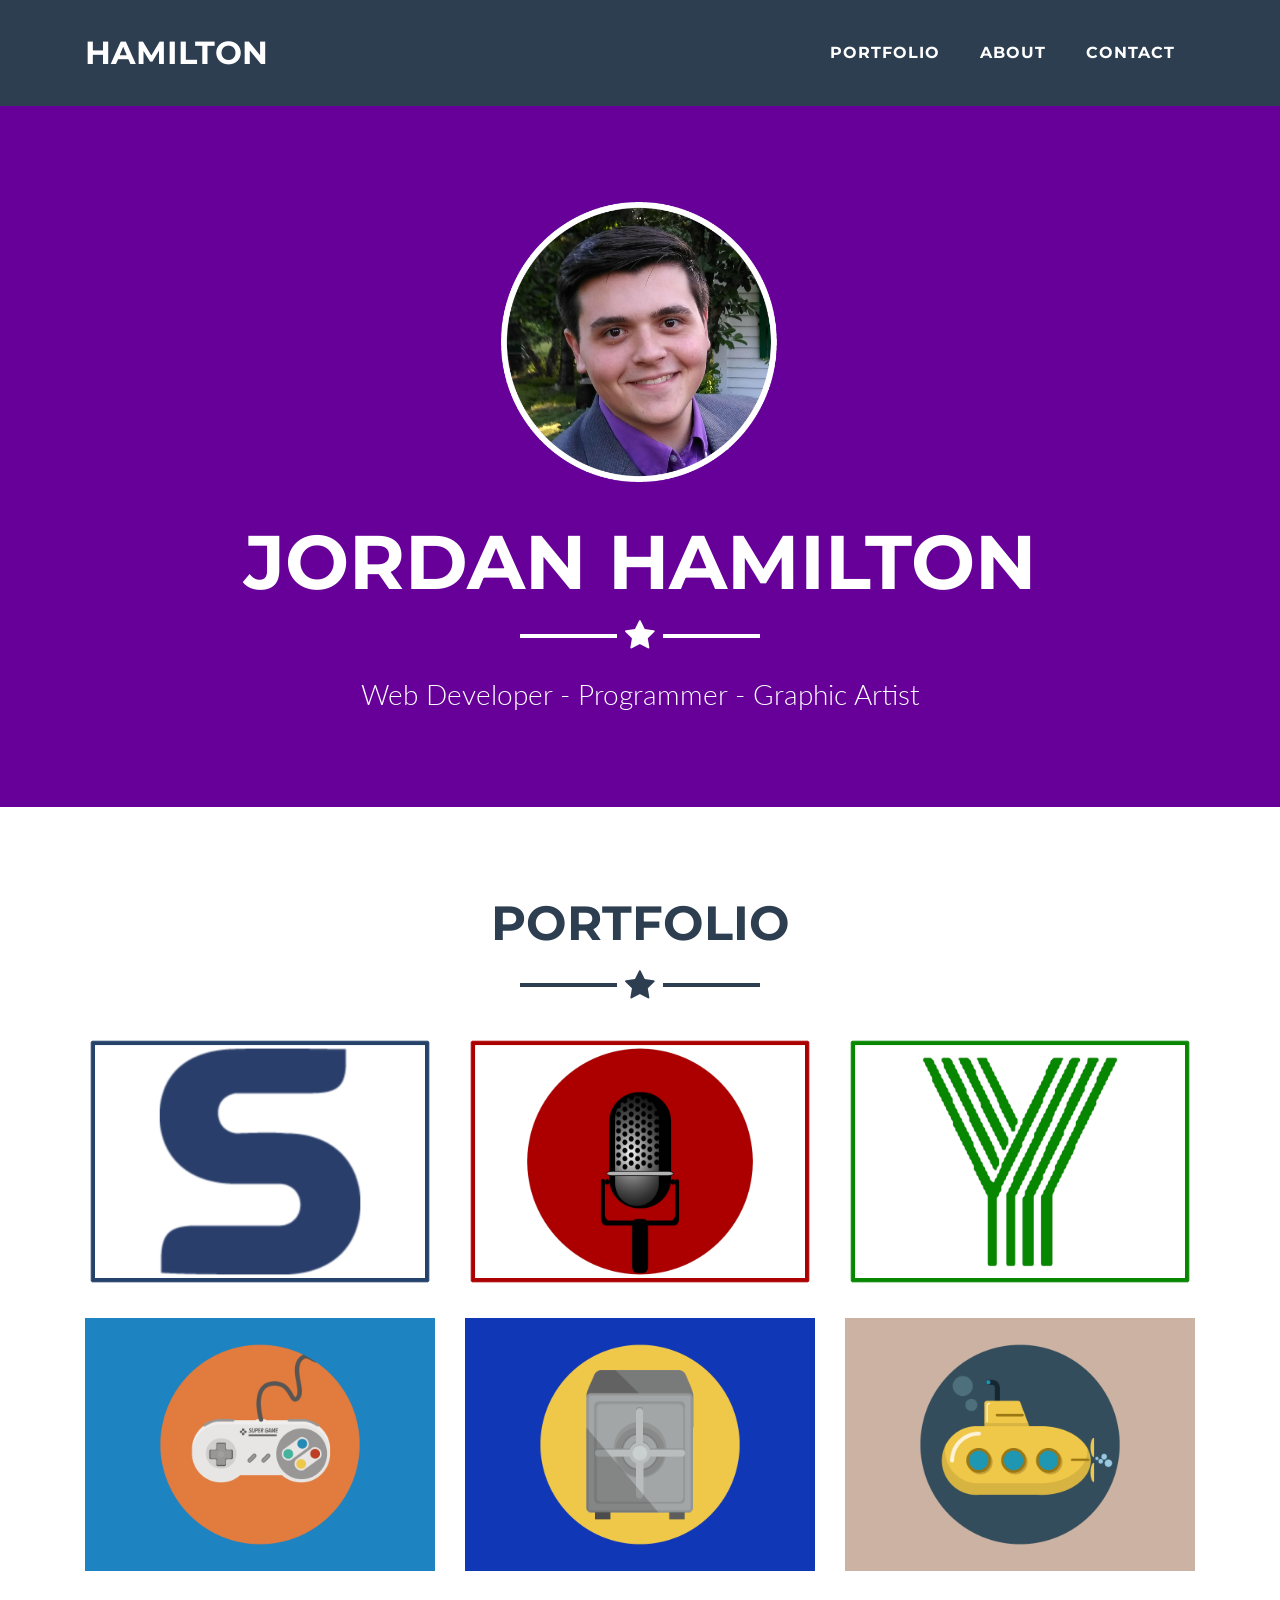
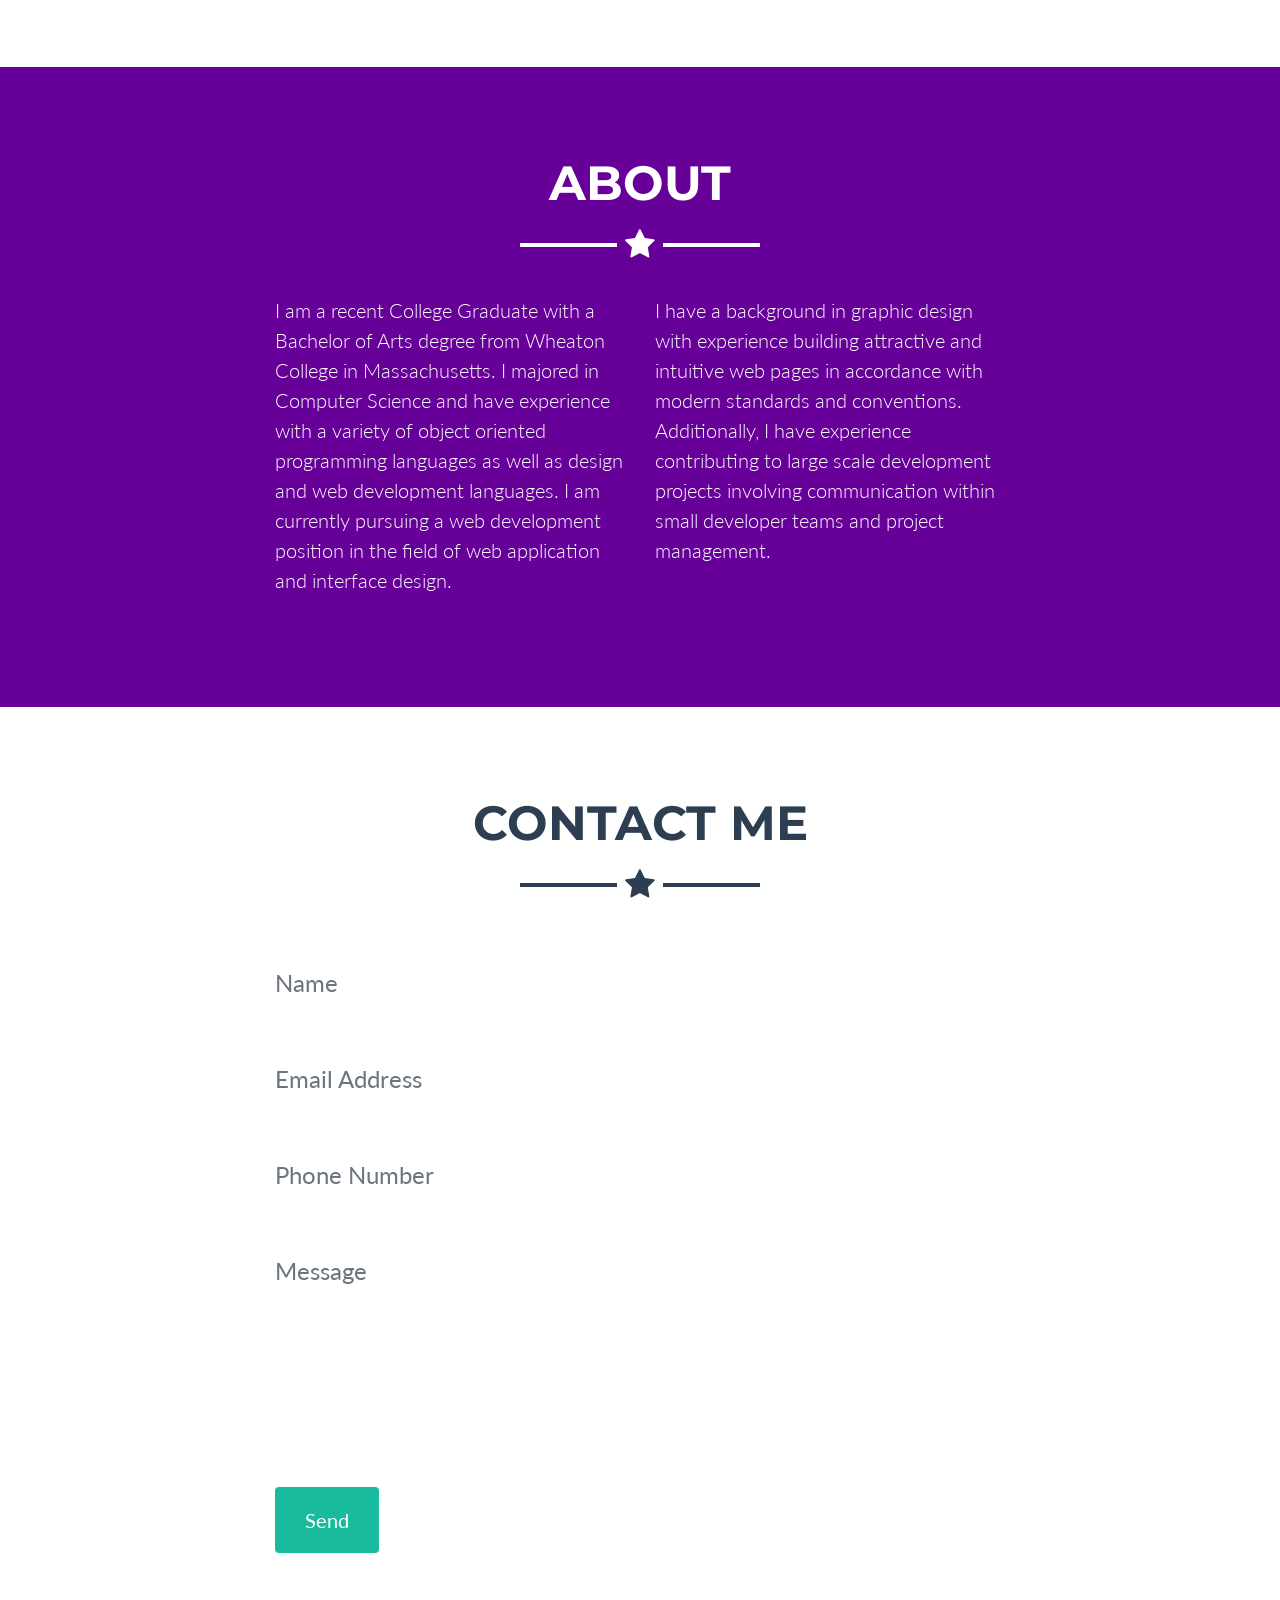
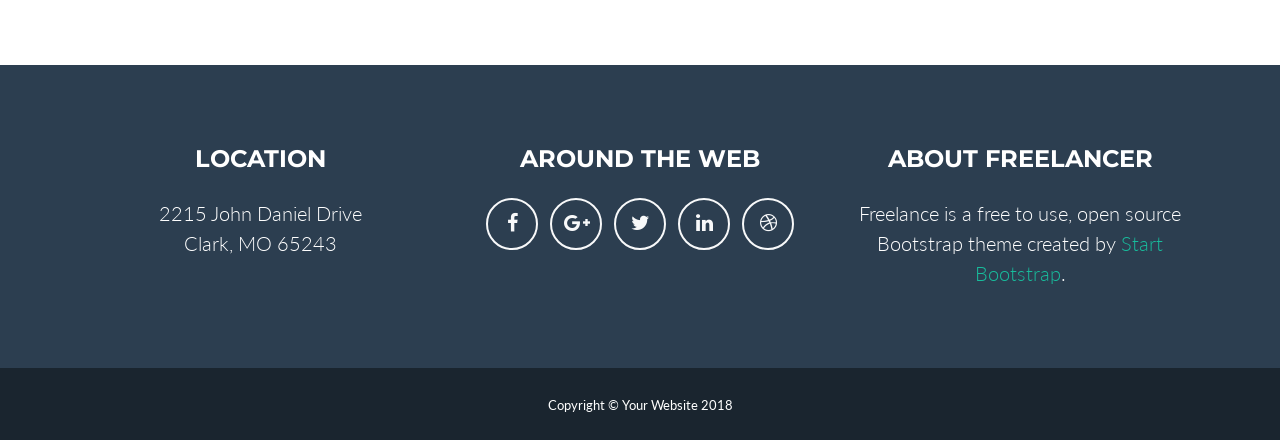
<file: index.html>
<!DOCTYPE html>
<html lang="en">

  <head>

    <meta charset="utf-8">
    <meta name="viewport" content="width=device-width, initial-scale=1, shrink-to-fit=no">
    <meta name="description" content="">
    <meta name="author" content="">

    <title>Jordan Hamilton - Web Developer</title>

    <!-- Bootstrap core CSS -->
    <link href="vendor/bootstrap/css/bootstrap.min.css" rel="stylesheet">

    <!-- Custom fonts for this template -->
    <link href="vendor/font-awesome/css/font-awesome.min.css" rel="stylesheet" type="text/css">
    <link href="https://fonts.googleapis.com/css?family=Montserrat:400,700" rel="stylesheet" type="text/css">
    <link href="https://fonts.googleapis.com/css?family=Lato:400,700,400italic,700italic" rel="stylesheet" type="text/css">

    <!-- Plugin CSS -->
    <link href="vendor/magnific-popup/magnific-popup.css" rel="stylesheet" type="text/css">

    <!-- Custom styles for this template -->
    <link href="css/freelancer.css" rel="stylesheet">

  </head>

  <body id="page-top">

    <!-- Navigation -->
    <nav class="navbar navbar-expand-lg bg-secondary fixed-top text-uppercase" id="mainNav">
      <div class="container">
        <a class="navbar-brand js-scroll-trigger" href="#page-top">Hamilton</a>
        <button class="navbar-toggler navbar-toggler-right text-uppercase bg-primary text-white rounded" type="button" data-toggle="collapse" data-target="#navbarResponsive" aria-controls="navbarResponsive" aria-expanded="false" aria-label="Toggle navigation">
          Menu
          <i class="fa fa-bars"></i>
        </button>
        <div class="collapse navbar-collapse" id="navbarResponsive">
          <ul class="navbar-nav ml-auto">
            <li class="nav-item mx-0 mx-lg-1">
              <a class="nav-link py-3 px-0 px-lg-3 rounded js-scroll-trigger" href="#portfolio">Portfolio</a>
            </li>
            <li class="nav-item mx-0 mx-lg-1">
              <a class="nav-link py-3 px-0 px-lg-3 rounded js-scroll-trigger" href="#about">About</a>
            </li>
            <li class="nav-item mx-0 mx-lg-1">
              <a class="nav-link py-3 px-0 px-lg-3 rounded js-scroll-trigger" href="#contact">Contact</a>
            </li>
          </ul>
        </div>
      </div>
    </nav>

    <!-- Header -->
    <header class="masthead bg-primary text-white text-center">
      <div class="container">
        <img id="profile" class="img-fluid mb-5 d-block mx-auto" src="img/round-profile.png" alt="">
        <h1 class="text-uppercase mb-0">Jordan Hamilton</h1>
        <hr class="star-light">
        <h2 class="font-weight-light mb-0">Web Developer - Programmer - Graphic Artist</h2>
      </div>
    </header>

    <!-- Portfolio Grid Section -->
    <section class="portfolio" id="portfolio">
      <div class="container">
        <h2 class="text-center text-uppercase text-secondary mb-0">Portfolio</h2>
        <hr class="star-dark mb-5">
        <div class="row">
          <div class="col-md-6 col-lg-4">
            <a class="portfolio-item d-block mx-auto" href="#portfolio-modal-1">
              <div class="portfolio-item-caption d-flex position-absolute h-100 w-100">
                <div class="portfolio-item-caption-content my-auto w-100 text-center text-white">
                  <i class="fa fa-search-plus fa-3x"></i>
                </div>
              </div>
              <img class="img-fluid" src="img/portfolio/screener-logo.png" alt="">
            </a>
          </div>
          <div class="col-md-6 col-lg-4">
            <a class="portfolio-item d-block mx-auto" href="#portfolio-modal-2">
              <div class="portfolio-item-caption d-flex position-absolute h-100 w-100">
                <div class="portfolio-item-caption-content my-auto w-100 text-center text-white">
                  <i class="fa fa-search-plus fa-3x"></i>
                </div>
              </div>
              <img class="img-fluid" src="img/portfolio/wnri-logo.png" alt="">
            </a>
          </div>
          <div class="col-md-6 col-lg-4">
            <a class="portfolio-item d-block mx-auto" href="#portfolio-modal-3">
              <div class="portfolio-item-caption d-flex position-absolute h-100 w-100">
                <div class="portfolio-item-caption-content my-auto w-100 text-center text-white">
                  <i class="fa fa-search-plus fa-3x"></i>
                </div>
              </div>
              <img class="img-fluid" src="img/portfolio/yippee-logo.png" alt="">
            </a>
          </div>
          <div class="col-md-6 col-lg-4">
            <a class="portfolio-item d-block mx-auto" href="#portfolio-modal-4">
              <div class="portfolio-item-caption d-flex position-absolute h-100 w-100">
                <div class="portfolio-item-caption-content my-auto w-100 text-center text-white">
                  <i class="fa fa-search-plus fa-3x"></i>
                </div>
              </div>
              <img class="img-fluid" src="img/portfolio/game.png" alt="">
            </a>
          </div>
          <div class="col-md-6 col-lg-4">
            <a class="portfolio-item d-block mx-auto" href="#portfolio-modal-5">
              <div class="portfolio-item-caption d-flex position-absolute h-100 w-100">
                <div class="portfolio-item-caption-content my-auto w-100 text-center text-white">
                  <i class="fa fa-search-plus fa-3x"></i>
                </div>
              </div>
              <img class="img-fluid" src="img/portfolio/safe.png" alt="">
            </a>
          </div>
          <div class="col-md-6 col-lg-4">
            <a class="portfolio-item d-block mx-auto" href="#portfolio-modal-6">
              <div class="portfolio-item-caption d-flex position-absolute h-100 w-100">
                <div class="portfolio-item-caption-content my-auto w-100 text-center text-white">
                  <i class="fa fa-search-plus fa-3x"></i>
                </div>
              </div>
              <img class="img-fluid" src="img/portfolio/submarine.png" alt="">
            </a>
          </div>
        </div>
      </div>
    </section>

    <!-- About Section -->
    <section class="bg-primary text-white mb-0" id="about">
      <div class="container">
        <h2 class="text-center text-uppercase text-white">About</h2>
        <hr class="star-light mb-5">
        <div class="row">
          <div class="col-lg-4 ml-auto">
            <p class="lead">I am a recent College Graduate with a Bachelor of Arts degree from Wheaton College in Massachusetts. I majored in Computer Science and have experience with a variety of object oriented programming languages as well as design and web development languages. I am currently pursuing a web development position in the field of web application and interface design. </p>
          </div>
          <div class="col-lg-4 mr-auto">
            <p class="lead">I have a background in graphic design with experience building attractive and intuitive web pages in accordance with modern standards and conventions. Additionally, I have experience contributing to large scale development projects involving communication within small developer teams and project management.</p>
          </div>
        </div>
      </div>
    </section>

    <!-- Contact Section -->
    <section id="contact">
      <div class="container">
        <h2 class="text-center text-uppercase text-secondary mb-0">Contact Me</h2>
        <hr class="star-dark mb-5">
        <div class="row">
          <div class="col-lg-8 mx-auto">
            <!-- To configure the contact form email address, go to mail/contact_me.php and update the email address in the PHP file on line 19. -->
            <!-- The form should work on most web servers, but if the form is not working you may need to configure your web server differently. -->
            <form name="sentMessage" id="contactForm" novalidate="novalidate">
              <div class="control-group">
                <div class="form-group floating-label-form-group controls mb-0 pb-2">
                  <label>Name</label>
                  <input class="form-control" id="name" type="text" placeholder="Name" required="required" data-validation-required-message="Please enter your name.">
                  <p class="help-block text-danger"></p>
                </div>
              </div>
              <div class="control-group">
                <div class="form-group floating-label-form-group controls mb-0 pb-2">
                  <label>Email Address</label>
                  <input class="form-control" id="email" type="email" placeholder="Email Address" required="required" data-validation-required-message="Please enter your email address.">
                  <p class="help-block text-danger"></p>
                </div>
              </div>
              <div class="control-group">
                <div class="form-group floating-label-form-group controls mb-0 pb-2">
                  <label>Phone Number</label>
                  <input class="form-control" id="phone" type="tel" placeholder="Phone Number" required="required" data-validation-required-message="Please enter your phone number.">
                  <p class="help-block text-danger"></p>
                </div>
              </div>
              <div class="control-group">
                <div class="form-group floating-label-form-group controls mb-0 pb-2">
                  <label>Message</label>
                  <textarea class="form-control" id="message" rows="5" placeholder="Message" required="required" data-validation-required-message="Please enter a message."></textarea>
                  <p class="help-block text-danger"></p>
                </div>
              </div>
              <br>
              <div id="success"></div>
              <div class="form-group">
                <button type="submit" class="btn btn-primary btn-xl" id="sendMessageButton">Send</button>
              </div>
            </form>
          </div>
        </div>
      </div>
    </section>

    <!-- Footer -->
    <footer class="footer text-center">
      <div class="container">
        <div class="row">
          <div class="col-md-4 mb-5 mb-lg-0">
            <h4 class="text-uppercase mb-4">Location</h4>
            <p class="lead mb-0">2215 John Daniel Drive
              <br>Clark, MO 65243</p>
          </div>
          <div class="col-md-4 mb-5 mb-lg-0">
            <h4 class="text-uppercase mb-4">Around the Web</h4>
            <ul class="list-inline mb-0">
              <li class="list-inline-item">
                <a class="btn btn-outline-light btn-social text-center rounded-circle" href="#">
                  <i class="fa fa-fw fa-facebook"></i>
                </a>
              </li>
              <li class="list-inline-item">
                <a class="btn btn-outline-light btn-social text-center rounded-circle" href="#">
                  <i class="fa fa-fw fa-google-plus"></i>
                </a>
              </li>
              <li class="list-inline-item">
                <a class="btn btn-outline-light btn-social text-center rounded-circle" href="#">
                  <i class="fa fa-fw fa-twitter"></i>
                </a>
              </li>
              <li class="list-inline-item">
                <a class="btn btn-outline-light btn-social text-center rounded-circle" href="#">
                  <i class="fa fa-fw fa-linkedin"></i>
                </a>
              </li>
              <li class="list-inline-item">
                <a class="btn btn-outline-light btn-social text-center rounded-circle" href="#">
                  <i class="fa fa-fw fa-dribbble"></i>
                </a>
              </li>
            </ul>
          </div>
          <div class="col-md-4">
            <h4 class="text-uppercase mb-4">About Freelancer</h4>
            <p class="lead mb-0">Freelance is a free to use, open source Bootstrap theme created by
              <a href="http://startbootstrap.com">Start Bootstrap</a>.</p>
          </div>
        </div>
      </div>
    </footer>

    <div class="copyright py-4 text-center text-white">
      <div class="container">
        <small>Copyright &copy; Your Website 2018</small>
      </div>
    </div>

    <!-- Scroll to Top Button (Only visible on small and extra-small screen sizes) -->
    <div class="scroll-to-top d-lg-none position-fixed ">
      <a class="js-scroll-trigger d-block text-center text-white rounded" href="#page-top">
        <i class="fa fa-chevron-up"></i>
      </a>
    </div>

    <!-- Portfolio Modals -->

    <!-- Portfolio Modal 1 -->
    <div class="portfolio-modal mfp-hide" id="portfolio-modal-1">
      <div class="portfolio-modal-dialog bg-white">
        <a class="close-button d-none d-md-block portfolio-modal-dismiss" href="#">
          <i class="fa fa-3x fa-times"></i>
        </a>
        <div class="container text-center">
          <div class="row">
            <div class="col-lg-8 mx-auto">
              <h2 class="text-secondary text-uppercase mb-0">Screener</h2>
              <hr class="star-dark mb-4">
              <img class="img-fluid mb-4 img-modal" src="img/screener-grab.png" alt="">
              <p class="mb-4 text-justify">Screener is an online application designed to allow Wheaton students to stream films and videos related to their coursework from anywhere on Wheaton’s campus. It is organized by an SQL database, managing discrete user accounts to connect students with only the films authorized by their own specific professors. Professors use Screener’s Instructor interface to add digital copies of films to the system. Screener is secured by a two-factor credential login system and Wheaton’s local Network firewall protections. As a compliment to e-services already made available by Wheaton College, this service provides students with access to otherwise unavailable educational content in a convenient and modern platform.</p>
              <a href="Screener/html/index.html" type="button" class="btn btn-primary btn-lg btn-modal" id="screenerHome">Homepage - Login</a>
              <a href="Screener/html/selectorStatic.html" type="button" class="btn btn-info btn-lg btn-modal" id="selector">Film Selector</a>
              <a href="Screener/Screenshots/instructor_page.PNG" type="button" class="btn btn-info btn-lg btn-modal" id="professor">Class Manager</a>
              <a class="btn btn-secondary btn-lg btn-modal rounded-pill portfolio-modal-dismiss" href="#">
                <i class="fa fa-close"></i>
                Close</a>
            </div>
          </div>
        </div>
      </div>
    </div>

    <!-- Portfolio Modal 2 -->
    <div class="portfolio-modal mfp-hide" id="portfolio-modal-2">
      <div class="portfolio-modal-dialog bg-white">
        <a class="close-button d-none d-md-block portfolio-modal-dismiss" href="#">
          <i class="fa fa-3x fa-times"></i>
        </a>
        <div class="container text-center">
          <div class="row">
            <div class="col-lg-8 mx-auto">
              <h2 class="text-secondary text-uppercase mb-0">WNRI.com</h2>
              <hr class="star-dark mb-4">
              <img class="img-fluid mb-4 img-modal" src="img/wnri-grab.png" alt="">
              <p class="mb-4 text-justify">This is a website redesign I was commissioned to create by WNRI, a local radio station in Woonsocket. For this page I experimented with Bootstrap Scrollspy for navigation, as well as responsive elements for mobile-view and small screens.</p>
              <a href="WNRI/index.html" type="button" class="btn btn-primary btn-lg btn-modal" id="">WNRI Redesign</a>
              <a href="https://www.wnri.com/" type="button" class="btn btn-info btn-lg btn-modal" id="">Original Page</a>
              <a class="btn btn-secondary btn-lg btn-modal rounded-pill portfolio-modal-dismiss" href="#">
                <i class="fa fa-close"></i>
                Close</a>
            </div>
          </div>
        </div>
      </div>
    </div>

    <!-- Portfolio Modal 3 -->
    <div class="portfolio-modal mfp-hide" id="portfolio-modal-3">
      <div class="portfolio-modal-dialog bg-white">
        <a class="close-button d-none d-md-block portfolio-modal-dismiss" href="#">
          <i class="fa fa-3x fa-times"></i>
        </a>
        <div class="container text-center">
          <div class="row">
            <div class="col-lg-8 mx-auto">
              <h2 class="text-secondary text-uppercase mb-0">YIPEE</h2>
              <hr class="star-dark mb-4">
              <img class="img-fluid mb-4" src="img/yippee-grab.png" alt="">
              <p class="mb-4 text-justify">For this project, I was tasked with creating a splash page for web-search/media brand reminiscent of Google or Yahoo. I also created a functional image broswer gallery, which was locked behind a password authentication system. The image browser may also be viewed by clicking the link below.</p>
              <a href="GousieWeb4/splash.html" type="button" class="btn btn-primary btn-lg btn-modal" id="">Yipee Homepage</a>
              <a href="GousieWeb4/fotofanjoe.html" type="button" class="btn btn-info btn-lg btn-modal" id="">Image Browser</a>
              <a class="btn btn-secondary btn-lg btn-modal rounded-pill portfolio-modal-dismiss" href="#">
                <i class="fa fa-close"></i>
                Close</a>
            </div>
          </div>
        </div>
      </div>
    </div>

    <!-- Portfolio Modal 4 -->
    <div class="portfolio-modal mfp-hide" id="portfolio-modal-4">
      <div class="portfolio-modal-dialog bg-white">
        <a class="close-button d-none d-md-block portfolio-modal-dismiss" href="#">
          <i class="fa fa-3x fa-times"></i>
        </a>
        <div class="container text-center">
          <div class="row">
            <div class="col-lg-8 mx-auto">
              <h2 class="text-secondary text-uppercase mb-0">Project Name</h2>
              <hr class="star-dark mb-5">
              <img class="img-fluid mb-5" src="img/portfolio/game.png" alt="">
              <p class="mb-5">Lorem ipsum dolor sit amet, consectetur adipisicing elit. Mollitia neque assumenda ipsam nihil, molestias magnam, recusandae quos quis inventore quisquam velit asperiores, vitae? Reprehenderit soluta, eos quod consequuntur itaque. Nam.</p>
              <a class="btn btn-primary btn-lg rounded-pill portfolio-modal-dismiss" href="#">
                <i class="fa fa-close"></i>
                Close Project</a>
            </div>
          </div>
        </div>
      </div>
    </div>

    <!-- Portfolio Modal 5 -->
    <div class="portfolio-modal mfp-hide" id="portfolio-modal-5">
      <div class="portfolio-modal-dialog bg-white">
        <a class="close-button d-none d-md-block portfolio-modal-dismiss" href="#">
          <i class="fa fa-3x fa-times"></i>
        </a>
        <div class="container text-center">
          <div class="row">
            <div class="col-lg-8 mx-auto">
              <h2 class="text-secondary text-uppercase mb-0">Project Name</h2>
              <hr class="star-dark mb-5">
              <img class="img-fluid mb-5" src="img/portfolio/safe.png" alt="">
              <p class="mb-5">Lorem ipsum dolor sit amet, consectetur adipisicing elit. Mollitia neque assumenda ipsam nihil, molestias magnam, recusandae quos quis inventore quisquam velit asperiores, vitae? Reprehenderit soluta, eos quod consequuntur itaque. Nam.</p>
              <a class="btn btn-primary btn-lg rounded-pill portfolio-modal-dismiss" href="#">
                <i class="fa fa-close"></i>
                Close Project</a>
            </div>
          </div>
        </div>
      </div>
    </div>

    <!-- Portfolio Modal 6 -->
    <div class="portfolio-modal mfp-hide" id="portfolio-modal-6">
      <div class="portfolio-modal-dialog bg-white">
        <a class="close-button d-none d-md-block portfolio-modal-dismiss" href="#">
          <i class="fa fa-3x fa-times"></i>
        </a>
        <div class="container text-center">
          <div class="row">
            <div class="col-lg-8 mx-auto">
              <h2 class="text-secondary text-uppercase mb-0">Project Name</h2>
              <hr class="star-dark mb-5">
              <img class="img-fluid mb-5" src="img/portfolio/submarine.png" alt="">
              <p class="mb-5">Lorem ipsum dolor sit amet, consectetur adipisicing elit. Mollitia neque assumenda ipsam nihil, molestias magnam, recusandae quos quis inventore quisquam velit asperiores, vitae? Reprehenderit soluta, eos quod consequuntur itaque. Nam.</p>
              <a class="btn btn-primary btn-lg rounded-pill portfolio-modal-dismiss" href="#">
                <i class="fa fa-close"></i>
                Close Project</a>
            </div>
          </div>
        </div>
      </div>
    </div>

    <!-- Bootstrap core JavaScript -->
    <script src="vendor/jquery/jquery.min.js"></script>
    <script src="vendor/bootstrap/js/bootstrap.bundle.min.js"></script>

    <!-- Plugin JavaScript -->
    <script src="vendor/jquery-easing/jquery.easing.min.js"></script>
    <script src="vendor/magnific-popup/jquery.magnific-popup.min.js"></script>

    <!-- Contact Form JavaScript -->
    <script src="js/jqBootstrapValidation.js"></script>
    <script src="js/contact_me.js"></script>

    <!-- Custom scripts for this template -->
    <script src="js/freelancer.min.js"></script>

  </body>

</html>
</file>
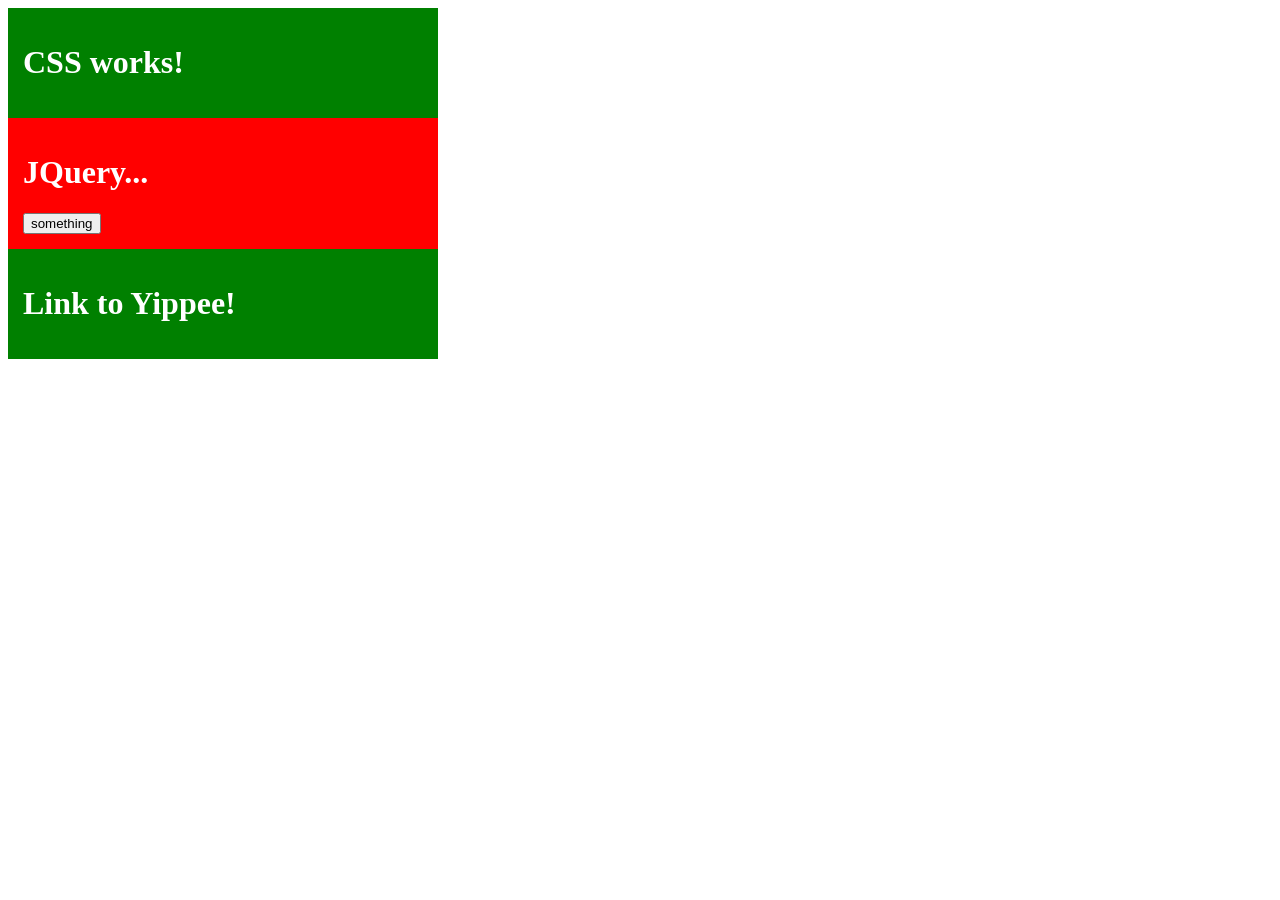
<file: GousieWeb4/index.html>
<!DOCTYPE html>

<html lang="en">
<head>
  	<meta charset="utf-8">
  	<title>Index</title>
  	<link rel = "stylesheet" type = "text/css" href = "css/index.css" />
	<script src="http://code.jquery.com/jquery-2.1.4.min.js"></script>
</head>

<body>
	<div class="Test">
		<h1>CSS works!
	</div>
	<div class="Test" id="JQTest">
		<h1>JQuery...</h1>
		<input type="button" id="myButton" value="something">
	</div>
	<div class="Test" id="homeLink">
		<h1><a href="splash.html" style="color:inherit; text-decoration:none;">Link to Yippee!</a></h1>
  	<script src = "javascript/index.js"></script>
</body>

</html>
</file>
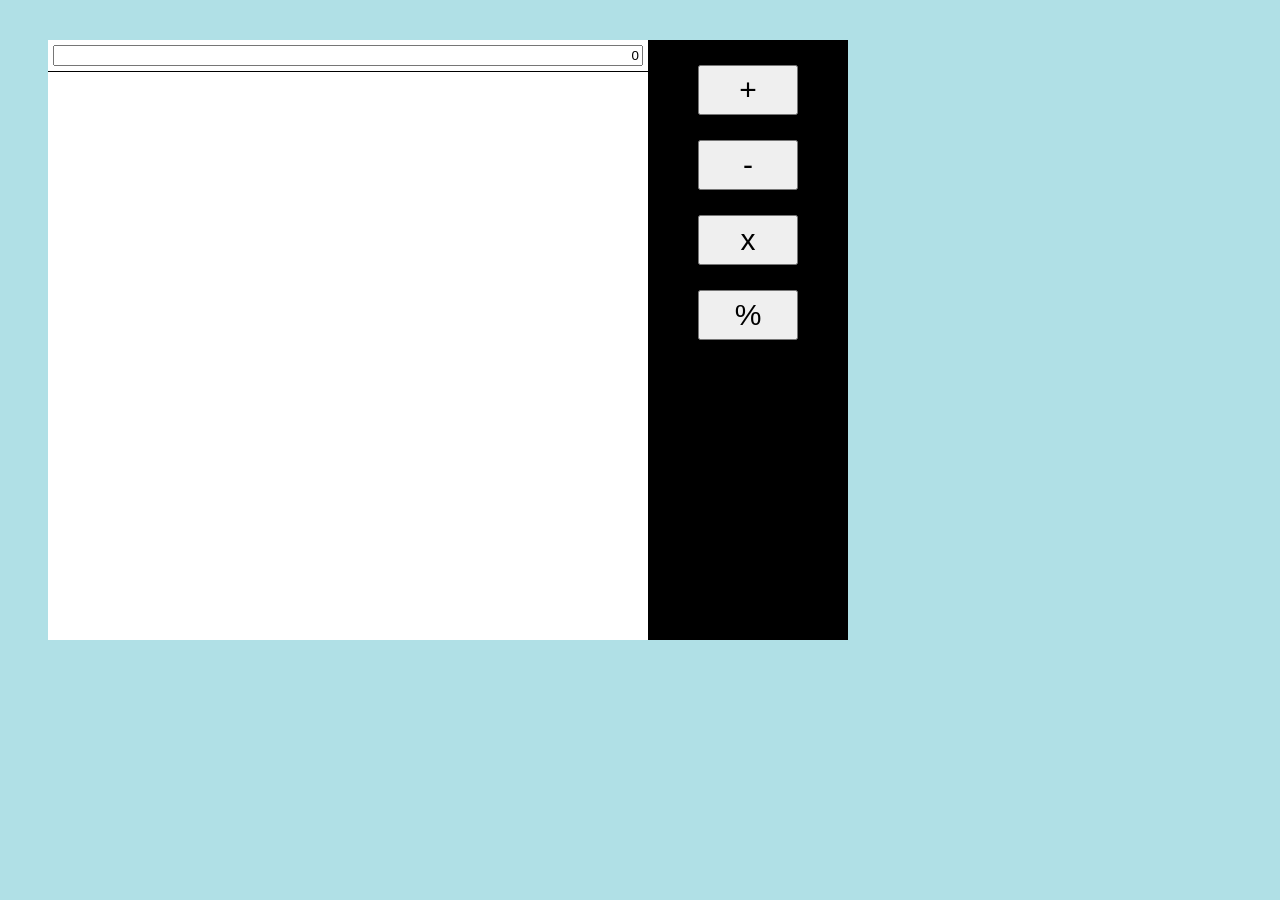
<file: calculator/calculator.html>
<!DOCTYPE html>
<html lang="en">

	<head>

		<meta charset="utf-8">
		<meta name="viewport" content="width=device-width, initial-scale=1, shrink-to-fit=no">
		<meta name="description" content="">
		<meta name="author" content="">
		<link href="calculator.css" rel="stylesheet">

		<title>Calculator - JavaScript</title>
	</head>
	<body>
		<div id="wrapper">
			<div id="workspace">
				<div id="inputField">
					<input type="text" id="inputValue" onfocus="this.value='';">
				</div>
				<div id="whiteboard">

				</div>
			</div>
			<div id="menu">
				<button class="menuButton" onclick="click1();" id="button1">+</button>
				<button class="menuButton" onclick="click2();" id="button2">-</button>
				<button class="menuButton" onclick="click3();" id="button3">x</button>
				<button class="menuButton" onclick="click4();" id="button4">%</button>
			</div>

		</div>
	</body>
	<script type="text/javascript" src="calculator.js"></script>
</html>
</file>
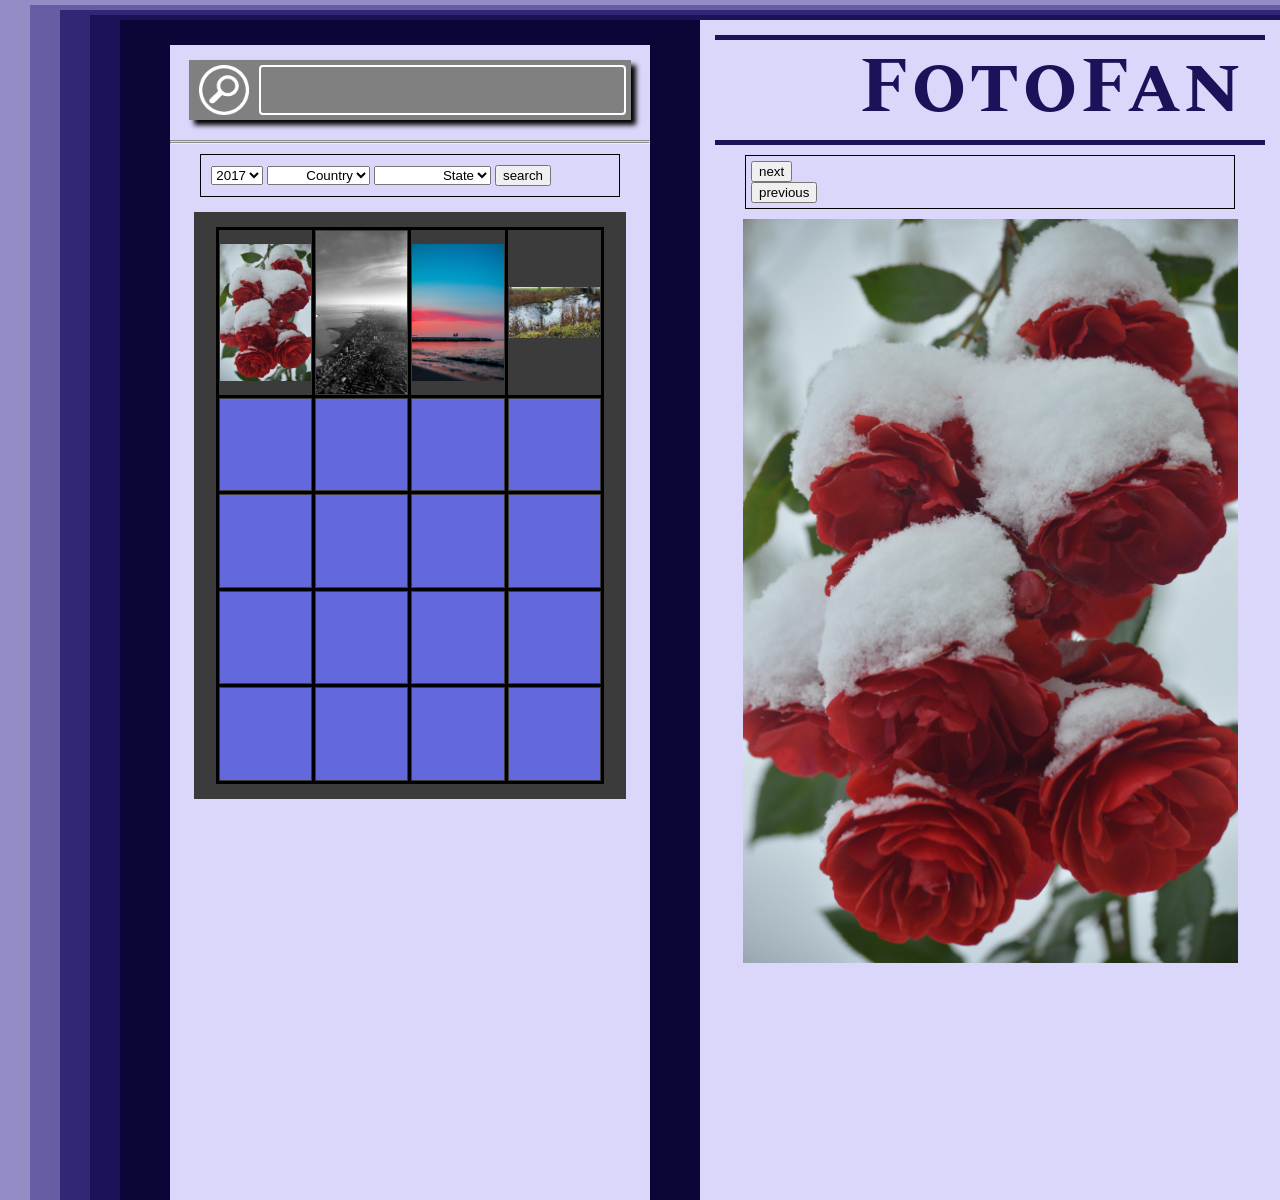
<file: GousieWeb4/fotofanjane.html>
<!DOCTYPE html>

<html lang="en">
<head>
  	<meta charset="utf-8">
  	<title>Hey Jane!</title>

  	<link rel = "stylesheet" type = "text/css" href = "css/fotofan.css" />

	<script src="http://code.jquery.com/jquery-2.1.4.min.js"></script>

</head>

<body>
	<div id="outer-wrapper">
	<div id="layer1">
		<div id="layer2">
			<div id="layer3">
				<div id="layer4">
					<div id="layer5">

	<div id="left-panel">
		<div id="left-container">
			<div id="search-bar">
				<img src="images/search-icon.png" id="search-icon">
				<form id="search" onsubmit="return false;">
					<input type="text" name="search" id="search_input">
				</form>
			</div>
			<hr>
			<div id="dropdown">
				<select id="year">
					<option value="2017">2017</option>
					<option value="2016">2016</option>
					<option value="2015">2015</option>
					<option value="2014">2014</option>
					<option value="2013">2013</option>
					<option value="2012">2012</option>
					<option value="2011">2011</option>
					<option value="2010">2010</option>
					<option value="2009">2009</option>
					<option value="2008">2008</option>
					<option value="2007">2007</option>
					<option value="2006">2006</option>
					<option value="2005">2005</option>
					<option value="2004">2004</option>
					<option value="2003">2003</option>
					<option value="2002">2002</option>
					<option value="2001">2001</option>
					<option value="2000">2000</option>
					<option value="1999">1999</option>
					<option value="1998">1998</option>
					<option value="1997">1997</option>
					<option value="1996">1996</option>
					<option value="1995">1995</option>
					<option value="1994">1994</option>
					<option value="1993">1993</option>
					<option value="1992">1992</option>
					<option value="1991">1991</option>
					<option value="1990">1990</option>
				</select>
				<select>
					<option value="country">Country</option>
					<option value="United States">United States</option>
					<option value="Spain">Spain</option>
				</select>
				<select>
					<option value="state">State</option>
					<option value="Florida"> Florida</option> 
					<option value="New Hampshire"> New Hampshire</option> 
				</select>
				<input type="button" value="search" id="search_button" name="search_button">
			</div>
			<div id="thumb-display">
				<div id="thumb-wrap">
					<table border="1" id="gallery">
						<tbody>
						<tr>
						<td><img src="images/blockB.png" class="thumb"></td>
						<td><img src="images/blockF.png" class="thumb"></td>
						<td><img src="images/blockA.png" class="thumb"></td>
						<td><img src="images/blockE.png" class="thumb"></td>
						</tr>
						<tr>
						<td><img src="images/blockE.png" class="thumb"></td>
						<td><img src="images/blockC.png" class="thumb"></td>
						<td><img src="images/blockF.png" class="thumb"></td>
						<td><img src="images/blockA.png" class="thumb"></td>
						</tr>
						<tr>
						<td><img src="images/blockA.png" class="thumb"></td>
						<td><img src="images/blockB.png" class="thumb"></td>
						<td><img src="images/blockC.png" class="thumb"></td>
						<td><img src="images/blockD.png" class="thumb"></td>
						</tr>
						<tr>
						<td><img src="images/blockE.png" class="thumb"></td>
						<td><img src="images/blockC.png" class="thumb"></td>
						<td><img src="images/blockF.png" class="thumb"></td>
						<td><img src="images/blockA.png" class="thumb"></td>
						</tr>
						<tr>
						<td><img src="images/blockA.png" class="thumb"></td>
						<td><img src="images/blockB.png" class="thumb"></td>
						<td><img src="images/blockC.png" class="thumb"></td>
						<td><img src="images/blockD.png" class="thumb"></td>
						</tr>
						</tbody>
					</table>
				</div>
			</div>
		</div>
	</div>
	<div id="right-panel">
		<div id="banner">	
			<h1>FotoFan</h1>
		</div>
		<div id="navButtons">
				<input type="button" id="next" name="next" value="next">
				<input type="button" id="previous" name="previous" value="previous">
		</div>
		<div id="bigPicture">
			<img src="images/blockA.png" id="portal">
		</div>
	</div>
					</div>
				</div>
			</div>
		</div>
	</div>
	</div>

<script src = "javascript/fotofanjane.js"></script>
</body>
</html>
</file>
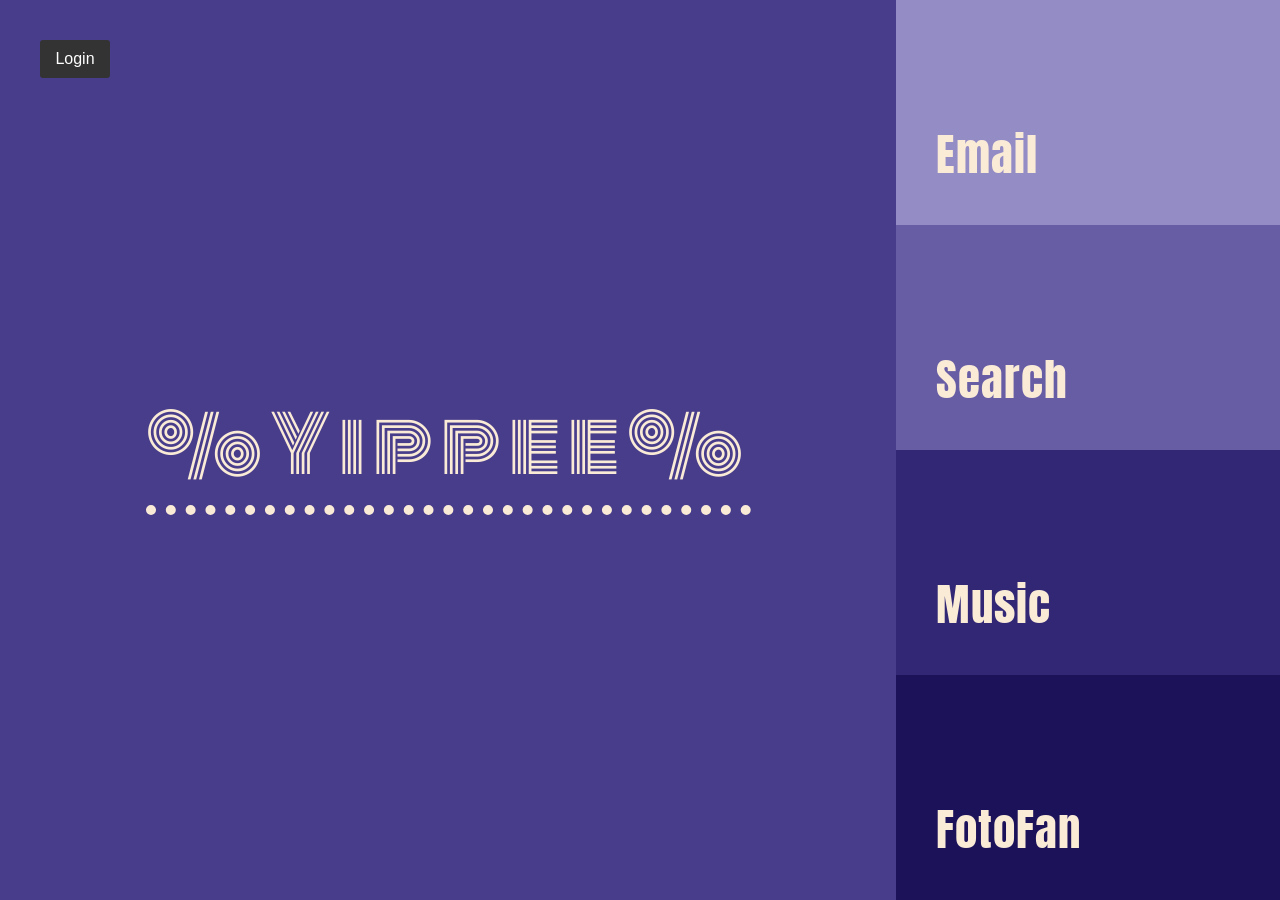
<file: GousieWeb4/splash.html>
<!DOCTYPE html>

<html lang="en">
<style></style>
<head>
  	<meta charset="utf-8">
  	<title>%YIPPEE%</title>
  	<link rel = "stylesheet" type = "text/css" href = "css/splash.css" />
	<link href="https://fonts.googleapis.com/css?family=Monoton" rel="stylesheet">
	<link href="https://fonts.googleapis.com/css?family=Anton" rel="stylesheet">
	<script src="http://code.jquery.com/jquery-2.1.4.min.js"></script>
</head>

<body>
	<div id="login_button">Login</div>
	<div id="responseDiv" style="
		position: absolute;
		top: 50px;
		left: 130px;
		background-color: transparent;
		color: white;">
	</div>
	<div id="splash">
		<h1>%Yippee%</h1>	
	</div>
	<div id="rightPanel">
		<div class="bubble" id="b1"><h1><a href="a.html">Email</a></h1></div>
		<div class="bubble" id="b2"><h1><a href="b.html">Search</a></h1></div>
		<div class="bubble" id="b3"><h1><a href="c.html">Music</a></h1></div>
		<div class="bubble" id="b4"><h1><a id="foto-link" href="#">FotoFan</a></h1></div>
	</div>

	<div id="cover">a</div>
	<div id="login_window">
		<div id="top_bar">
			<img src="images/cancel-icon.png" id="close">
		</div>
		<h1 align="center">Login</h1>
		<hr>
		<form id="login_form" onsubmit="return false;">
			<h2>Username</h2>
			<input type="text" id="username" name="username">
			<h2>Password</h2>
			<input type="text" id="password" name="password">
			<input type="submit" id="submit" name="submit" class="hidden">
		</form>
	</div>
  	<script src = "javascript/splash.js"></script>
</body>

</html>
</file>
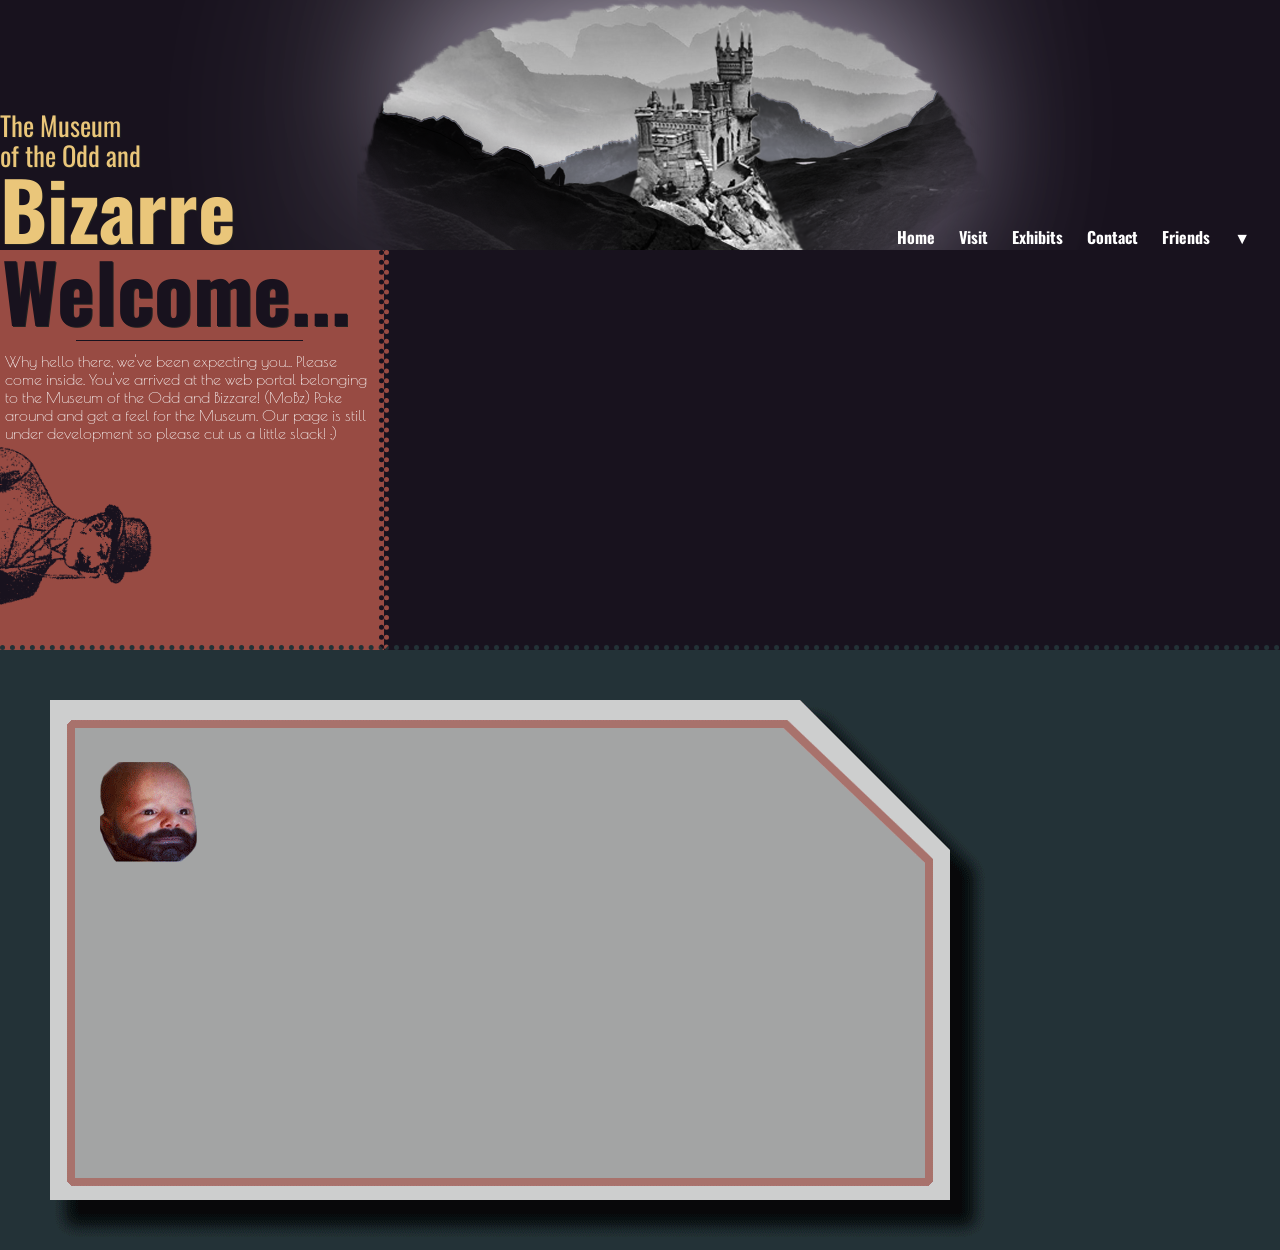
<file: Museum/exhibits.html>
<!DOCTYPE html>

<html>
<head>
	<title>Boxes!!</title>
	<link href="https://fonts.googleapis.com/css?family=Poiret+One" rel="stylesheet">
	<link href="https://fonts.googleapis.com/css?family=Oswald" rel="stylesheet">
	<style type="text/css">
		/* COLORS:
		 * 	-Navy Blue:		#18121E;
		 * 	-Gun Metal:		#233237;
		 * 	-Rusty Red:		#984B43;
		 * 	-Warm Yellow:	#EAC67A;
		 */

		body {
			width: 100%;
			margin: 0px;
		}
		p {
			font-family: 'Poiret One', sans-serif;
			font-size: 12pt;
			font-weight: 100;
			color: white;
			margin: 5px;
		}
		p.light {
			color: #EAC67A;
		}
		p.dark {
			color: #233237;
		}
		p.light-title {
			color: #EAC67A;
			font-weight: bold;
			font-size: 16pt;
		}
		p.dark-title {
			color: #233237;
			font-weight: bold;
			font-size: 16pt;
		}
		.banner {
			height: 250px;
			width: 100%;
			background-color: #18121E;
			background-image: url("images/banner4.png");
			position: relative;
		}

		.banner div.a {
			position: absolute;
			bottom: 2px;
			left: 0;
		}
		.banner div.b {
			position: absolute;
			bottom: 80px;
			left: 0;
		}
		.banner div.c {
			position: absolute;
			bottom: 110px;
			left: 0;
		}
		.banner h1, .banner h2 {
			color: #EAC67A;
		/*	font-family: 'Poiret One', cursive;	*/
			font-family: 'Oswald', sans-serif;
			text-shadow: 1px 1px 0px #222222;
			margin: 0px;
			padding-bottom: 0px;
		}
		.banner h1 {
			font-size: 60pt;
			font-weight: bold;
			line-height: 80px;
			display: inline;
		}
		.banner h1:hover {
			color: #984B43;
		}
		.banner h2 {
			font-size: 20pt;
			font-weight: normal;
			line-height: 30px;
		}
		.menu_bar {
			margin-top: 0;
		}
		.menu_bar ul {
			display: inline;
			margin-top: 0;
			margin-bottom: 0px;
			position: absolute;
			bottom: 2px;
			right: 10px;
		}
		.menu_bar li {
			display: inline;
			font-family: 'Oswald', sans-serif;
			margin-top: 0;
			margin-right: 20px;
			margin-bottom: 0px;
			color: white;
			font-size: 12pt;
			font-weight: bold;
			line-height: 0px;
			padding: 0px;
		}
		.menu_bar li:hover {
			color: #EAC67A;
			margin-bottom: 0;
			padding-bottom:0;
		}
		.menu_bar li:active {
			color: #984B43;
		}
		.menu_bar a{
			text-decoration: none;
		}
		.row1 {
			width: 100%;
			height: 400px;
			background-color: #18121E;
			padding:0px;
			position: relative;
			overflow: hidden;
		}

		.splash {
			width: 30%;
			height: 100%;
			/*border: 3px solid red;*/
			float: left;
			padding: inherit;
			background-color: #984B43;
			border-right: 5px dotted #18121E;
			border-bottom: 5px dotted #233237;
			box-sizing: border-box;
		}
		.upcoming {
			width: 70%;
			height: 100%;
			/*border: 3px solid brown;*/
			float: left;
			background-color: #18121E;
			border-left: 5px dotted #984B43;
			border-bottom: 5px dotted #233237;
			box-sizing: border-box;

		}
		.splash h1 {
			/*color: #5c1615;*/
			color: #18121E;
			font-family: 'Oswald', sans-serif;
			text-shadow: 1px 1px 0px #222222;
			margin: 0px;
			padding-left: 2px;
			font-size: 60pt;
			font-weight: bold;
			line-height: 80px;
		}
		.splash hr {
			display: block;
			height: 1px;
			width: 60%;
			border: 0;
			border-top: 1px solid #18121E;
			margin: 1em 0;
			padding: 0;
			text-align:center; margin: 10px auto;
		}
		.upcoming {
			padding: 20px;
		}
		.upcoming h1 {
			color: #5c1615;
			/*color: #EAC67A;*/
			font-family: 'Oswald', sans-serif;
			text-align: right;
			margin-top: 0px;
			margin-right: 10px;
			padding: 0;
			font-size: 40pt;
			font-weight: bolder;
			line-height: 65px;
			float: left;
			/*display: block;*/
			padding-right: 0px;
			padding-bottom: 0px;
		}
		.upcoming .subWindow1 {
			box-sizing: padding-box;
			/*margin-right: 10px;*/
			width: 50%;
			margin-left: 10px;
			margin-top: 0px;
			margin-right: 5px;
			margin-bottom: 25px;
			height:100px;
			border: 1px solid #EAC67A;
			border-radius: 5px;
			float: left;
			/*display: block;*/
			position: relative;
			top: -60px;
			padding: 0;
			overflow: hidden;
		}
		
		.upcoming .subWindow2 {
			box-sizing: padding-box;
			/*margin-right: 10px;*/
			width: 50%;
			margin-left: 10px;
			margin-top: 0px;
			margin-right: 5px;
			margin-bottom: 25px;
			height:100px;
			border: 1px solid #EAC67A;
			background-color: #233237;
			border-radius: 5px;
			float: left;
			/*display: block;*/
			position: relative;
			top: -60px;			
			padding: 0;
			overflow: hidden;
		}
		.upcoming .subWindow3 {
			box-sizing: padding-box;
			/*margin-right: 10px;*/
			width: 42%;
			margin-left: 0px;
			margin-top: 0px;
			margin-right: 0px;
			margin-bottom: 0px;
			height: 99%;
			border: 1px solid #EAC67A;
			border-radius: 5px;
			float: left;
			/*display: block;*/
			padding: 0;
			overflow: hidden;
		}
		.upcoming .subWindow1 img, .upcoming .subWindow2 img {
			border: none;
			margin: 0;
			float: right;
			width: 30%;
			position: relative;
			top: -10px;
			left: -10px;
			display: inline;
		}
		.upcoming .subWindow3 img{
			height: 100%;
			display: inline;
		}
		.row2 {
			width: 100%;
			height: 600px;
			background-color: #233237;
			padding:0px;
			position: relative;
			overflow: hidden;
		}

	</style>
</head>

<body>
    <div class=banner>
		<div class = c><h2>The Museum </h2></div>
		<div class = b><h2>of the Odd and </h2></div>
		<div class = a><h1>B</h1><h1>i</h1><h1>z</h1><h1>a</h1><h1>r</h1><h1>r</h1><h1>e</h1></div>
		
		
		<div class = menu_bar>
			<ul>
				<a href="http://cs.wheatoncollege.edu/~jhamilton/project2/index.html"><li>Home</li></a>
				<a href="http://cs.wheatoncollege.edu/~jhamilton/project2/visit.html"><li>Visit</li></a>
				<li>Exhibits</li>
				<li>Contact</li>
				<a href="https://www.moma.org/"><li>Friends</li></a>
				<a href="#hideMenu"><li>▼</li></a>
				
			</ul>
		</div>
		<a name="hideMenu"></a>
		
		
	</div>
	
	<div class=row1>
		<div class=splash>
			<h1>Welcome...</h1>
			<hr align="center"></hr>
			<p>Why hello there, we've been expecting you... Please come inside. You've arrived at the web portal belonging to the Museum of the Odd and Bizzare! (MoBz) Poke around and get a feel for the Museum. Our page is still under development so please cut us a little slack! ;)</p>
			<img src="images/oldMan2.png" style="float: left; height: 40%;"></img>
		</div>
		<div class=upcoming>
			
		</div>
	</div>
	
	<div class=row2>
		<img src="images/baby-portrait.gif"></img>
	</div>
</body>
</file>
<file: css/freelancer.css>
body {
  font-family: 'Lato';
}

h1,
h2,
h3,
h4,
h5,
h6 {
  font-weight: 700;
  font-family: 'Montserrat';
}

hr.star-light,
hr.star-dark {
  max-width: 15rem;
  padding: 0;
  text-align: center;
  border: none;
  border-top: solid 0.25rem;
  margin-top: 2.5rem;
  margin-bottom: 2.5rem;
  margin-left: auto;
  margin-right: auto;
}

hr.star-light:after,
hr.star-dark:after {
  position: relative;
  top: -.8em;
  display: inline-block;
  padding: 0 0.25em;
  content: '\f005';
  font-family: FontAwesome;
  font-size: 2em;
}

hr.star-light {
  border-color: #fff;
}

hr.star-light:after {
  color: #fff;
  background-color: #660099;
}

hr.star-dark {
  border-color: #2C3E50;
}

hr.star-dark:after {
  color: #2C3E50;
  background-color: white;
}

#profile {
  width: 25%;
}

section {
  padding: 6rem 0;
}

section h2 {
  font-size: 2.25rem;
  line-height: 2rem;
}

@media (min-width: 992px) {
  section h2 {
    font-size: 3rem;
    line-height: 2.5rem;
  }
}

.btn-xl {
  padding: 1rem 1.75rem;
  font-size: 1.25rem;
}

.btn-social {
  width: 3.25rem;
  height: 3.25rem;
  font-size: 1.25rem;
  line-height: 2rem;
}

.scroll-to-top {
  z-index: 1042;
  right: 1rem;
  bottom: 1rem;
  display: none;
}

.scroll-to-top a {
  width: 3.5rem;
  height: 3.5rem;
  background-color: rgba(33, 37, 41, 0.5);
  line-height: 3.1rem;
}

#mainNav {
  padding-top: 1rem;
  padding-bottom: 1rem;
  font-weight: 700;
  font-family: 'Montserrat';
}

#mainNav .navbar-brand {
  color: #fff;
}

#mainNav .navbar-nav {
  margin-top: 1rem;
  letter-spacing: 0.0625rem;
}

#mainNav .navbar-nav li.nav-item a.nav-link {
  color: #fff;
}

#mainNav .navbar-nav li.nav-item a.nav-link:hover {
  color: #bbb;
}

#mainNav .navbar-nav li.nav-item a.nav-link:active, #mainNav .navbar-nav li.nav-item a.nav-link:focus {
  color: #fff;
}

#mainNav .navbar-nav li.nav-item a.nav-link.active {
  color: #660099;
}

#mainNav .navbar-toggler {
  font-size: 80%;
  padding: 0.8rem;
}

@media (min-width: 992px) {
  #mainNav {
    padding-top: 1.5rem;
    padding-bottom: 1.5rem;
    -webkit-transition: padding-top 0.3s, padding-bottom 0.3s;
    -moz-transition: padding-top 0.3s, padding-bottom 0.3s;
    transition: padding-top 0.3s, padding-bottom 0.3s;
  }
  #mainNav .navbar-brand {
    font-size: 2em;
    -webkit-transition: font-size 0.3s;
    -moz-transition: font-size 0.3s;
    transition: font-size 0.3s;
  }
  #mainNav .navbar-nav {
    margin-top: 0;
  }
  #mainNav .navbar-nav > li.nav-item > a.nav-link.active {
    color: #fff;
    background: #660099;
  }
  #mainNav .navbar-nav > li.nav-item > a.nav-link.active:active, #mainNav .navbar-nav > li.nav-item > a.nav-link.active:focus, #mainNav .navbar-nav > li.nav-item > a.nav-link.active:hover {
    color: #fff;
    background: #660099;
  }
  #mainNav.navbar-shrink {
    padding-top: 0.5rem;
    padding-bottom: 0.5rem;
  }
  #mainNav.navbar-shrink .navbar-brand {
    font-size: 1.5em;
  }
}

header.masthead {
  padding-top: calc(6rem + 72px);
  padding-bottom: 6rem;
}

header.masthead h1 {
  font-size: 3rem;
  line-height: 3rem;
}

header.masthead h2 {
  font-size: 1.3rem;
  font-family: 'Lato';
}

@media (min-width: 992px) {
  header.masthead {
    padding-top: calc(6rem + 106px);
    padding-bottom: 6rem;
  }
  header.masthead h1 {
    font-size: 4.75em;
    line-height: 4rem;
  }
  header.masthead h2 {
    font-size: 1.75em;
  }
}

.portfolio {
  margin-bottom: -15px;
}

.portfolio .portfolio-item {
  position: relative;
  display: block;
  max-width: 25rem;
  margin-bottom: 15px;
}

.portfolio .portfolio-item .portfolio-item-caption {
  -webkit-transition: all ease 0.5s;
  -moz-transition: all ease 0.5s;
  transition: all ease 0.5s;
  opacity: 0;
  background-color: rgba(24, 188, 156, 0.9);
}

.portfolio .portfolio-item .portfolio-item-caption:hover {
  opacity: 1;
}

.portfolio .portfolio-item .portfolio-item-caption .portfolio-item-caption-content {
  font-size: 1.5rem;
}

@media (min-width: 576px) {
  .portfolio {
    margin-bottom: -30px;
  }
  .portfolio .portfolio-item {
    margin-bottom: 30px;
  }
}

.portfolio-modal .portfolio-modal-dialog {
  padding: 3rem 1rem;
  min-height: calc(100vh - 2rem);
  margin: 1rem calc(1rem - 8px);
  position: relative;
  z-index: 2;
  -moz-box-shadow: 0 0 3rem 1rem rgba(0, 0, 0, 0.5);
  -webkit-box-shadow: 0 0 3rem 1rem rgba(0, 0, 0, 0.5);
  box-shadow: 0 0 3rem 1rem rgba(0, 0, 0, 0.5);
}

.portfolio-modal .portfolio-modal-dialog .close-button {
  position: absolute;
  top: 2rem;
  right: 2rem;
}

.portfolio-modal .portfolio-modal-dialog .close-button i {
  line-height: 38px;
}

.portfolio-modal .portfolio-modal-dialog h2 {
  font-size: 2rem;
}

@media (min-width: 768px) {
  .portfolio-modal .portfolio-modal-dialog {
    min-height: 100vh;
    padding: 5rem;
    margin: 3rem calc(3rem - 8px);
  }
  .portfolio-modal .portfolio-modal-dialog h2 {
    font-size: 3rem;
  }
}
#

.floating-label-form-group {
  position: relative;
  border-bottom: 1px solid #e9ecef;
}

.floating-label-form-group input,
.floating-label-form-group textarea {
  font-size: 1.5em;
  position: relative;
  z-index: 1;
  padding-right: 0;
  padding-left: 0;
  resize: none;
  border: none;
  border-radius: 0;
  background: none;
  box-shadow: none !important;
}

.floating-label-form-group label {
  font-size: 0.85em;
  line-height: 1.764705882em;
  position: relative;
  z-index: 0;
  top: 2em;
  display: block;
  margin: 0;
  -webkit-transition: top 0.3s ease, opacity 0.3s ease;
  -moz-transition: top 0.3s ease, opacity 0.3s ease;
  -ms-transition: top 0.3s ease, opacity 0.3s ease;
  transition: top 0.3s ease, opacity 0.3s ease;
  vertical-align: middle;
  vertical-align: baseline;
  opacity: 0;
}

.floating-label-form-group:not(:first-child) {
  padding-left: 14px;
  border-left: 1px solid #e9ecef;
}

.floating-label-form-group-with-value label {
  top: 0;
  opacity: 1;
}

.floating-label-form-group-with-focus label {
  color: #660099;
}

form .row:first-child .floating-label-form-group {
  border-top: 1px solid #e9ecef;
}

.footer {
  padding-top: 5rem;
  padding-bottom: 5rem;
  background-color: #2C3E50;
  color: #fff;
}

.copyright {
  background-color: #1a252f;
}

a {
  color: #18BC9C;
}

a:hover {
  color: #660099;
}

a:focus, a:active {
  color: white;
}

.btn {
  border-width: 2px;
}

.bg-primary {
  background-color: #660099 !important;
}

.bg-secondary {
  background-color: #2C3E50 !important;
}

.text-primary {
  color: #18BC9C !important;
}

.text-secondary {
  color: #2C3E50 !important;
}

.btn-primary {
  background-color: #18BC9C;
  border-color: #18BC9C;
}

.btn-primary:hover, .btn-primary:focus, .btn-primary:active {
  background-color: #128f76;
  border-color: #128f76;
}

.btn-secondary {
  background-color: #2C3E50;
  border-color: #2C3E50;
}

.btn-secondary:hover, .btn-secondary:focus, .btn-secondary:active {
  background-color: #1a252f;
  border-color: #1a252f;
}

.btn-modal {
  display: inline-block;
  margin-top: 10px;
  margin-right: 10px;
}
.img-modal {
}

@media (max-width: 768px) {
  .btn-modal {
    display: block;
  }
}
</file>
<file: GousieWeb4/css/index.css>
/*-------------------
index.css
COLORS:
	color1: #FFFFFF
	color2: #000000
-------------------*/
.Test,#JQTest{
	background-color: green;
	width: 400px;
	padding: 15px;
}
.Test,#JQTest h1{
	color: white;
}
#JQTest{
	background-color: red;
}
</file>
<file: calculator/calculator.css>
body{
	background-color: powderblue;
}
#wrapper{
	margin: 40px;
}
#menu{
	float: left;
	display: inline-block;
	background-color: black;
	width: 200px;
	height: 600px;
	text-align: center;
}
#workspace{
	float: left;
	display: inline-block;
	background-color: white;
	width: 600px;
	height: 600px;
}
#inputField{
	box-sizing: border-box;
	width: 100%;
	padding: 5px;
	border-bottom: 1px solid black;
}
#inputField input{
	box-sizing: border-box;
	width: 100%;
	direction: rtl;
}
#whiteboard{
	margin: 0px;
	text-align: right;
	margin-top: 0px;
}
#whiteboard p{
	padding: 5px;
	padding-right: 15px;
	margin: 0px;
	margin-bottom: 5px;
}
#whiteboard p:first-child{
	padding: 10px;
	padding-right: 15px;
	background-color: blue;
	color: white;
}
.menuButton{
	width: 100px;
	height: 50px;
	margin-top: 25px;
	font-size: 30px;
}
.selected{
	background-color: red;
}
</file>
<file: GousieWeb4/css/fotofan.css>
/*-------------------
fotofan.css
COLORS:
	blue tones:
	supalight - #DBD7FA;
		light - #938CC5;
		      - #675DA5;
		      - #322775;
		 dark - #1C125A;
-------------------*/
@import url('https://fonts.googleapis.com/css?family=Spectral+SC');


body{
	padding: 0px;
	margin: 0px;
}
html {
	margin: 0px;
	padding: 0px;
}
#outer-wrapper{
	width: 100%;
	min-width: 600px;
	height: 1200px;
	overflow: hidden;
	display: inline;
	float: left;
}
#layer1 {
	margin: 0px;
	background-color: #938CC5;
	height: 1200px;
	padding-left: 30px;
	padding-top: 5px;
}
#layer2 {
	margin: 0px;
	background-color: #675DA5;
	height: 1200px;
	padding-left: 30px;
	padding-top: 5px;
}
#layer3 {
	margin: 0px;
	background-color: #322775;
	height: 1200px;
	padding-left: 30px;
	padding-top: 5px;
}
#layer4 {
	margin: 0px;
	background-color: #1C125A;
	height: 1200px;
	padding-left: 30px;
	padding-top: 5px;
}
#layer5 {
	margin: 0px;
	background-color: #1C125A;/*#DBD7FA;*/
	height: 1200px;
	min-width: 900px;
	/*
    background: -moz-linear-gradient(right, #1C125A, #DBD7FA); 
    background: linear-gradient(to right, #1C125A, #DBD7FA);
    */
}
#banner {
	border-top: 5px solid #1C125A;
	border-bottom: 5px solid #1C125A;
	width: 100%;
	height: 100px;
}
#banner h1{
	font-size: 80px;
	color: #1C125A;
	font-family: 'Spectral SC', serif;
	letter-spacing: 2px;
	margin: 0px;
	padding: 22px;
	height: inherit;
	line-height: 50px;
	float: right;
}
#left-panel {
	width: 50%;
	height: 1200px;
	float: left;
	display: inline-block;
	box-sizing: border-box;
	background-color: #0C0538;
}
#left-container {
	margin: 50px;
	margin-top: 25px;
	padding:0;
	width: calc(100%-30px);
	height: 1200px;
	background-color: #DBD7FA;
}
#right-panel {
	width: 50%;
	height: 1200px;
	float: left;
	display: inline-block;
	padding: 15px;
	box-sizing: border-box;
	background-color: #DBD7FA;
}
#search-bar {
	width: 90%;
	margin-left: auto;
	margin-right: auto;
	background-color: gray;
	box-shadow: 5px 5px 5px;
	padding: 5px;
	height: 50px;
	position: relative;
	top: 15px;
}
#search-bar input{
    width: calc(100% - 65px);
    padding: 6px 10px;
    margin: 0px 0 0 10px;
    box-sizing: border-box;
    border: 2px solid white;
	border-radius: 4px;
	background-color: gray;
    color: white;
    font-size: 30px;
    display: inline;
}
#search-bar img{
	width: 50px;
	padding-left: 5px;
	display: inline;
	float: left;
	margin-top: auto;
	margin-bottom: auto;
}
#left-container hr{
	margin-top: 35px;
	margin-bottom: 10px;
	border-top: 3px double #8c8b8b;
}
#thumb-display {
	width: 90%;
	margin-left: auto;
	margin-right: auto;
	background-color: #3B3B3B;
}
#thumb-display img{
	width: 100%;
	height: auto;
}
#thumb-wrap {
	width: 90%;
	margin: auto;
	padding: 15px;
}
table, th, td {
	border: 3px solid black;
	border-collapse: collapse;
}
td{
	text-align: center;
	width: 25%;

}
td img{
	height: 100%;
	display: block;
}

#bigPicture {
	width: 90%;
	margin: 20px;
	margin-left: auto;
	margin-right: auto;
	padding-top: 10px;
}
#bigPicture img{
	position: relative;
	top: -20px;
	width: 100%;
	margin: auto;
}
#dropdown {
	border: 1px solid black;
	margin: 0px 30px 15px 30px;
	padding: 10px;
}
#dropdown select{
	text-align: right;
}
#navButtons{
	border: 1px solid black;
	margin: 10px 30px 15px 30px;
	padding: 5px;
}
</file>
<file: GousieWeb4/css/splash.css>
/*-------------------
splash.css
COLORS:
	blue tones:
		light - #938CC5;
		      - #675DA5;
		      - #322775;
		 dark - #1C125A;
-------------------*/
body{
	padding: 0px;
	margin: 0px;
}
html {
	margin: 0px;
	padding: 0px;
}
#splash{
	width: 70%;
	height: 100vh;
	background-color: darkslateblue;
	margin: 0px;
	padding: 0px;
	display: flex;
	align-items: center;
	justify-content: center;
}
#splash h1{
	color: antiquewhite;
	/*font-size: 90px;*/
	font-size: 6vw;
	text-align: center;
	margin: 0px;
	font-family: 'Monoton', cursive;
	letter-spacing: 8px;
	font-weight: lighter;
	border-bottom: 10px dotted antiquewhite;
}
#rightPanel{
	width: 30%;
	height: 100vh;
	background-color: gray;
	display: inline-block;
	float: right;
	position: absolute;
	top: 0;
	right: 0;
	z-index: 100;
}
.bubble {
	width: 100%;
	height: 25vh;
	position: absolute;
	right: 0;
	display: flex;
	/*align-items: center;*/
	cursor: pointer;
}
.bubble h1{
	padding: 40px;
	padding-top: 10vh;
	color: antiquewhite;
	font-family: 'Anton', sans-serif;
	letter-spacing: 1px;
	font-size: 45px;
	font-weight: lighter;
}
.bubble h1 a{
	color: inherit;
	text-decoration: inherit;
}
#b1 {
	background-color: #938CC5;
	top: 0vh;
}
#b2 {
	background-color: #675DA5;
	top: 25vh;
}
#b3 {
	background-color: #322775;
	top: 50vh;
}
#b4 {
	background-color: #1C125A;
	top: 75vh;
}
#login_button {
	position: fixed;
	top: 40px;
	left: 40px;
	font-family: sans-serif;
	background-color: #333;
	border-radius: 3px;
	width: 50px;
	text-align: center;
	padding: 10px;
	cursor: pointer;
	color: white;
}
#login_button:hover {
	text-shadow: 0 0 3px #FFF;
}
#cover {
	display: none;
	width: 100vw;
	height: 100vh;
	background-color: black;
	opacity: 0.0;
	position: absolute;
	z-index: 2000;
	top: 0;
	left: 0;
}
#login_window {
	position: absolute; 
	left: 0; 
	right: 0; 
	top: 0;
	bottom: 0;
	margin: auto;
	z-index: 2001;
	width: 400px;
	height: 320px;
	background-color: #EEE;
	border-radius: 15px;
	overflow: hidden;
	display: none;
	padding: 10px;
}
#login_window h1 {
	color: darkslateblue;
	font-family: 'Anton', sans-serif;
	letter-spacing: 1px;
	font-size: 60px;
	font-weight: lighter;
	text-decoration: underline;
	text-decoration-skip: ink;
	margin-top: 0px;
	margin-bottom: 0px;
}
#login_window h2 {
	color: #333;
	font-size: 15px;
	font-family: sans-serif;
	margin-bottom: 0px;
	padding-top: 15px;
}
#login_window hr {
	width: 80%;
}
#login_window form{
	margin: 0 auto; 
	width: 250px;
}
#login_window input{
	margin: 0 auto; 
	width: 100%;
}
#top_bar {
	width: 100%;
	height: 40px;
}
#top_bar img {
	padding: 0px;
	height: 35px;
	float: right;
	cursor: pointer;
}
#submit {
	margin-top: 10px;
	width: 50px;
}
.hidden {
	display: none;
}
#responseDiv {
	position: absolute;
	top: 50px;
	left: 130px;
	background-color: transparent;
	color: white;
}
</file>
